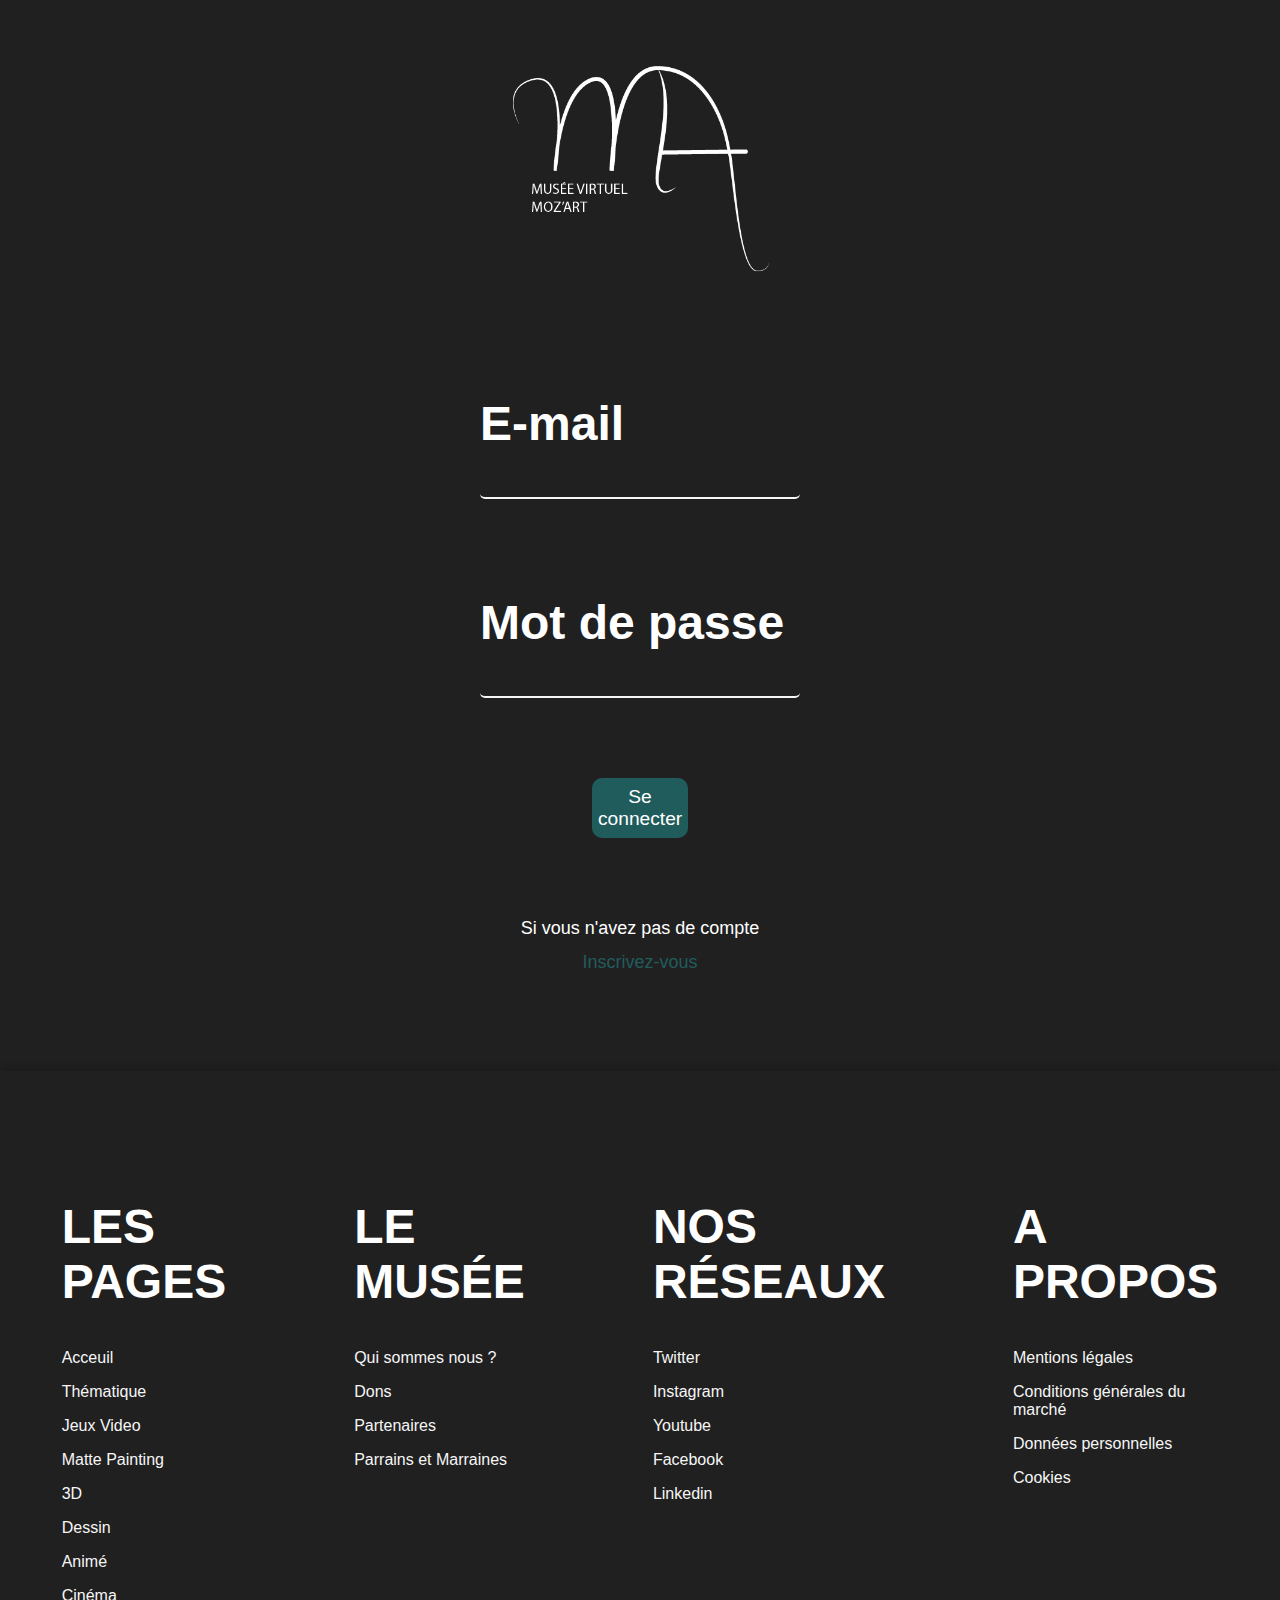
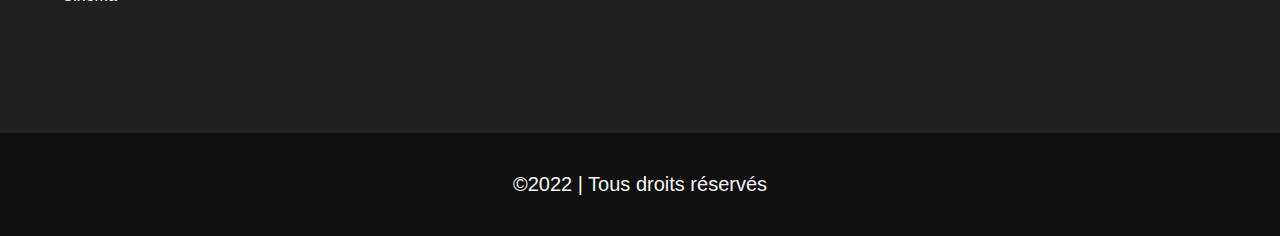
<file: login.html>
<!DOCTYPE html>
<html lang="fr">
  <head>
    <meta charset="UTF-8" />
    <meta http-equiv="X-UA-Compatible" content="IE=edge" />
    <meta name="viewport" content="width=device-width, initial-scale=1.0" />
    <link rel="stylesheet" href="css/style.css" />
    <link
      href="//db.onlinewebfonts.com/c/da63a43c94671aa80bd4a28cf6bff32c?family=Founders+Grotesque+Regular"
      rel="stylesheet"
      type="text/css"
    />
    <title>login</title>
  </head>

  <header class="header2">
    <a href="#"><img src="images/Logo Png.png" alt="LogoPNG" /></a>
  </header>

  <body>
    <section id="contain2">
      <div class="email">
        <h3>E-mail</h3>
        <input type="text" />
      </div>
      <div class="password">
        <h3>Mot de passe</h3>
        <input type="text" />
      </div>
      <div class="button">
        <button>Se connecter</button>
      </div>
      <div class="reg">
        <span>Si vous n'avez pas de compte</span>
        <a href="#">Inscrivez-vous</a>
      </div>
    </section>
  </body>

  <footer>
    <div class="container">
      <div class="pages">
        <h1>Les Pages</h1>
        <a href="#">Acceuil</a>
        <a href="#">Thématique</a>
        <a href="#">Jeux Video</a>
        <a href="#">Matte Painting</a>
        <a href="#">3D</a>
        <a href="#">Dessin</a>
        <a href="#">Animé</a>
        <a href="#">Cinéma</a>
      </div>
      <div class="musee">
        <h1>Le Musée</h1>
        <a href="#">Qui sommes nous ?</a>
        <a href="#">Dons</a>
        <a href="#">Partenaires</a>
        <a href="#">Parrains et Marraines</a>
      </div>
      <div class="reseaux">
        <h1>Nos réseaux</h1>
        <a href="#">Twitter</a>
        <a href="#">Instagram</a>
        <a href="#">Youtube</a>
        <a href="#">Facebook</a>
        <a href="#">Linkedin</a>
      </div>
      <div class="propos">
        <h1>A propos</h1>
        <a href="#">Mentions légales</a>
        <a href="#">Conditions générales du marché</a>
        <a href="#">Données personnelles</a>
        <a href="#">Cookies</a>
      </div>
    </div>
    <div class="copyright">
      <span>©2022 | Tous droits réservés </span>
    </div>
  </footer>
</html>
</file>
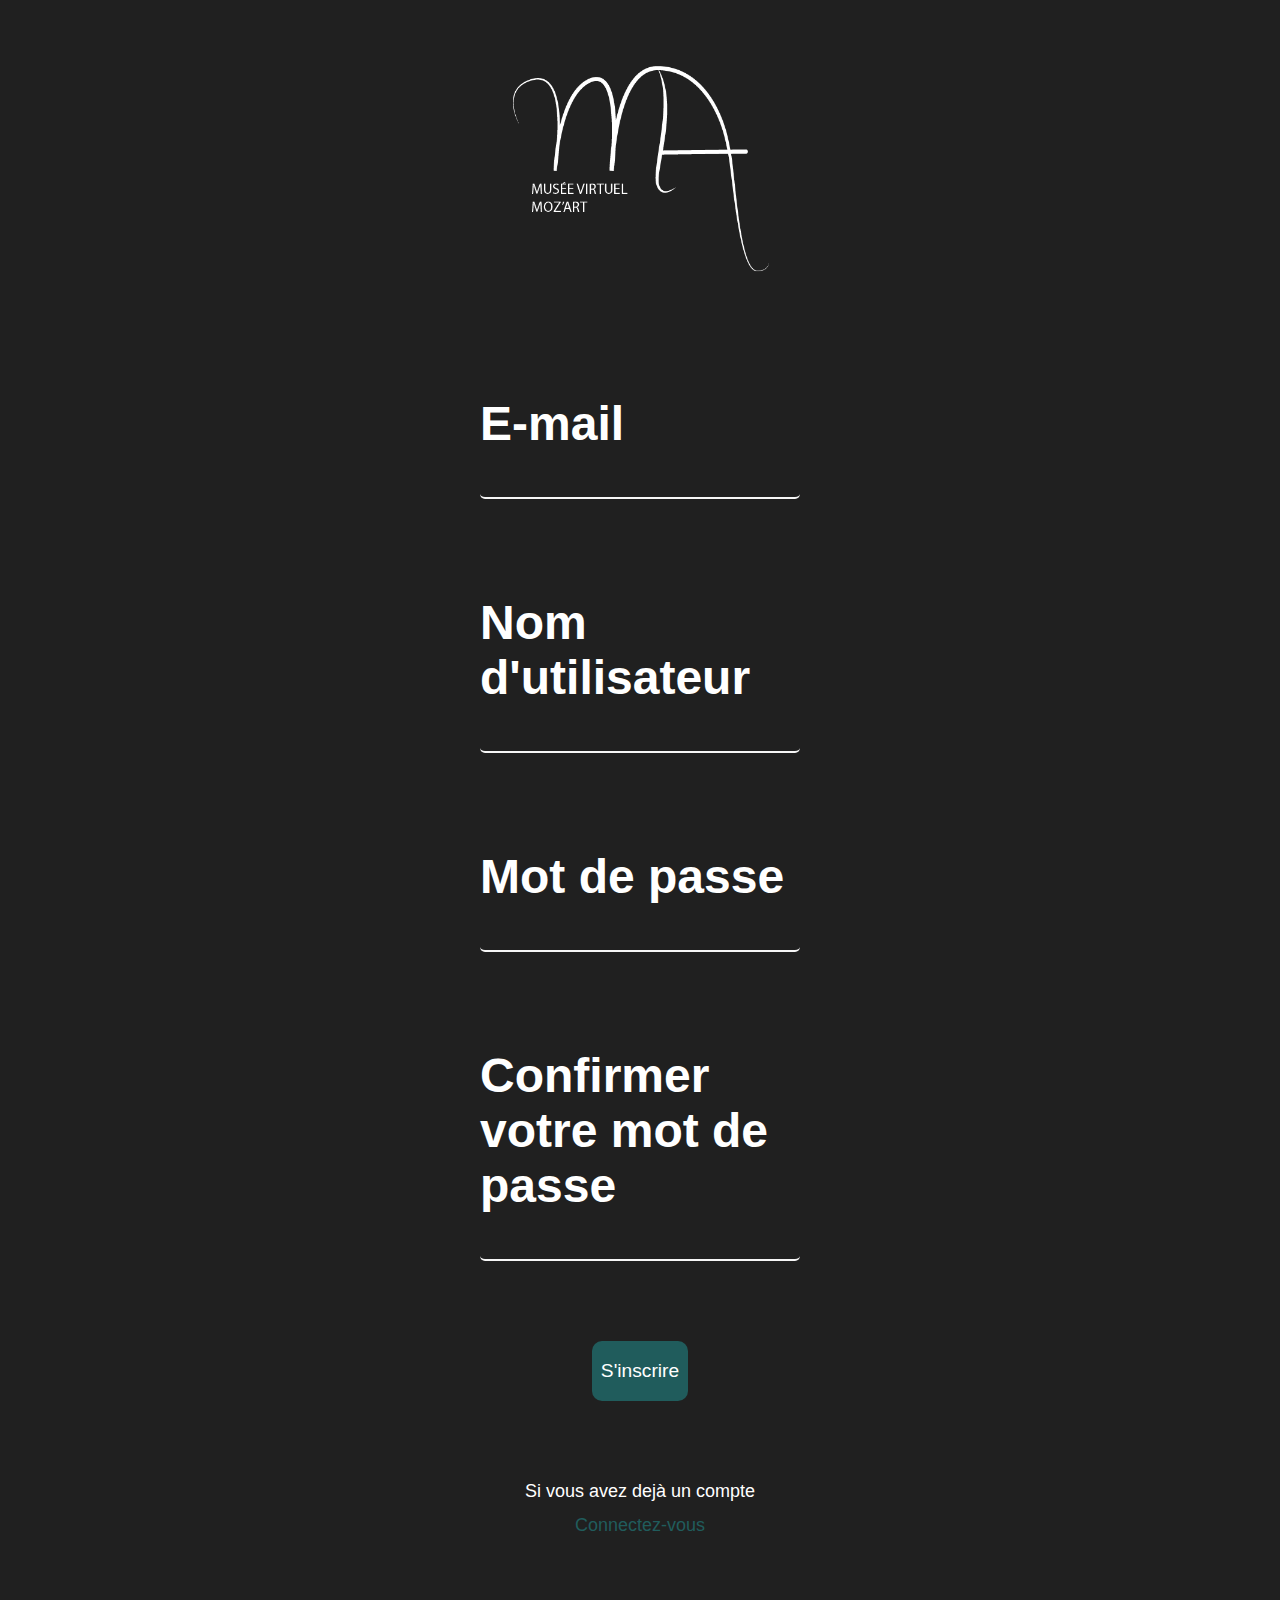
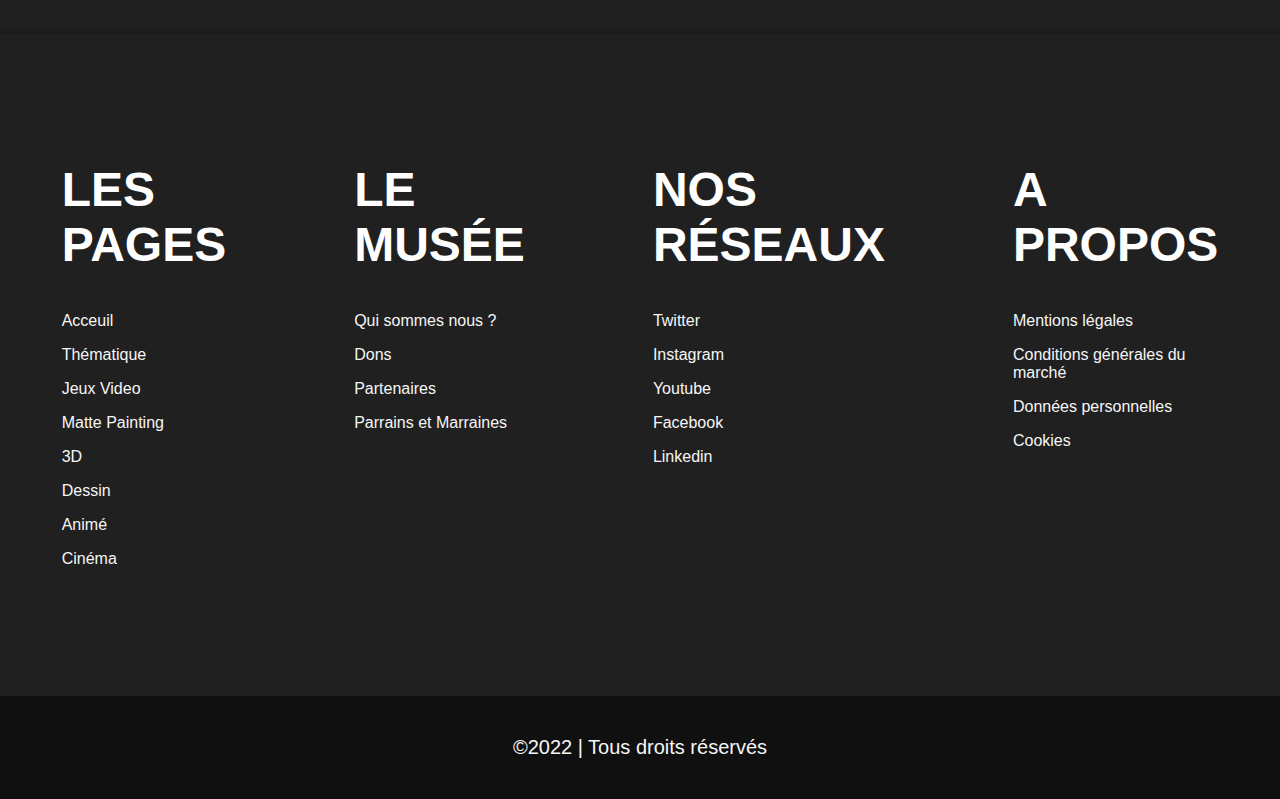
<file: register.html>
<!DOCTYPE html>
<html lang="fr">
  <head>
    <meta charset="UTF-8" />
    <meta http-equiv="X-UA-Compatible" content="IE=edge" />
    <meta name="viewport" content="width=device-width, initial-scale=1.0" />
    <link rel="stylesheet" href="css/style.css" />
    <link href="//db.onlinewebfonts.com/c/da63a43c94671aa80bd4a28cf6bff32c?family=Founders+Grotesque+Regular" rel="stylesheet" type="text/css"/>
    <title>Register</title>
  </head>

  <header class="header2">
    <a href="#"><img src="images/Logo Png.png" alt="LogoPNG" /></a>
  </header>

  <body>
    <section id="contain2">
      <div class="email">
        <h3>E-mail</h3>
        <input type="text" />
      </div>
      <div class="user">
        <h3>Nom d'utilisateur</h3>
        <input type="text" />
      </div>
      <div class="password">
        <h3>Mot de passe</h3>
        <input type="text" />
      </div>
      <div class="checkpassword">
        <h3>Confirmer votre mot de passe</h3>
        <input type="text" />
      </div>
      <div class="button">
        <button>S'inscrire</button>
      </div>
      <div class="log">
        <span>Si vous avez dejà un compte</span>
        <a href="#">Connectez-vous</a>
      </div>
    </section>
  </body>

  <footer>
    <div class="container">
      <div class="pages">
        <h1>Les Pages</h1>
        <a href="#">Acceuil</a>
        <a href="#">Thématique</a>
        <a href="#">Jeux Video</a>
        <a href="#">Matte Painting</a>
        <a href="#">3D</a>
        <a href="#">Dessin</a>
        <a href="#">Animé</a>
        <a href="#">Cinéma</a>
      </div>
      <div class="musee">
        <h1>Le Musée</h1>
        <a href="#">Qui sommes nous ?</a>
        <a href="#">Dons</a>
        <a href="#">Partenaires</a>
        <a href="#">Parrains et Marraines</a>
      </div>
      <div class="reseaux">
        <h1>Nos réseaux</h1>
        <a href="#">Twitter</a>
        <a href="#">Instagram</a>
        <a href="#">Youtube</a>
        <a href="#">Facebook</a>
        <a href="#">Linkedin</a>
      </div>
      <div class="propos">
        <h1>A propos</h1>
        <a href="#">Mentions légales</a>
        <a href="#">Conditions générales du marché</a>
        <a href="#">Données personnelles</a>
        <a href="#">Cookies</a>
      </div>
    </div>
    <div class="copyright">
      <span>©2022 | Tous droits réservés </span>
    </div>
  </footer>
</html>
</file>
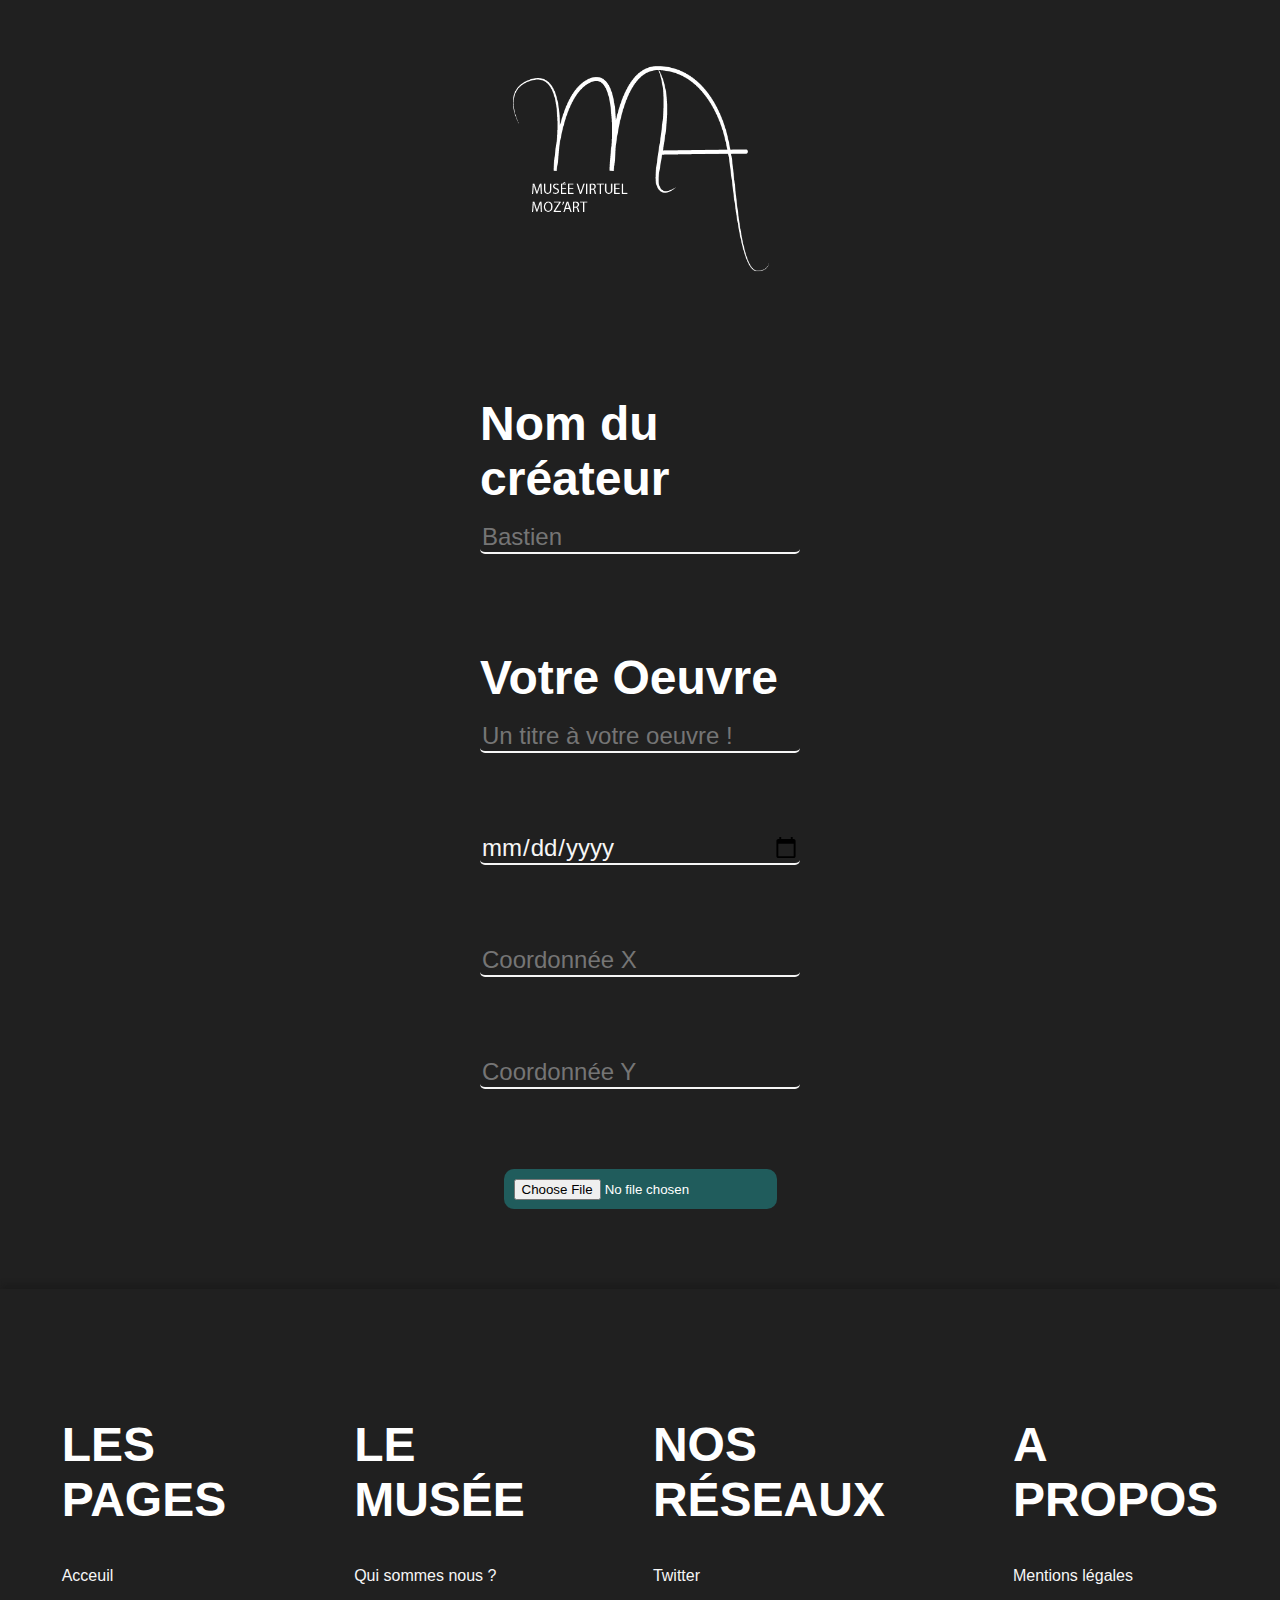
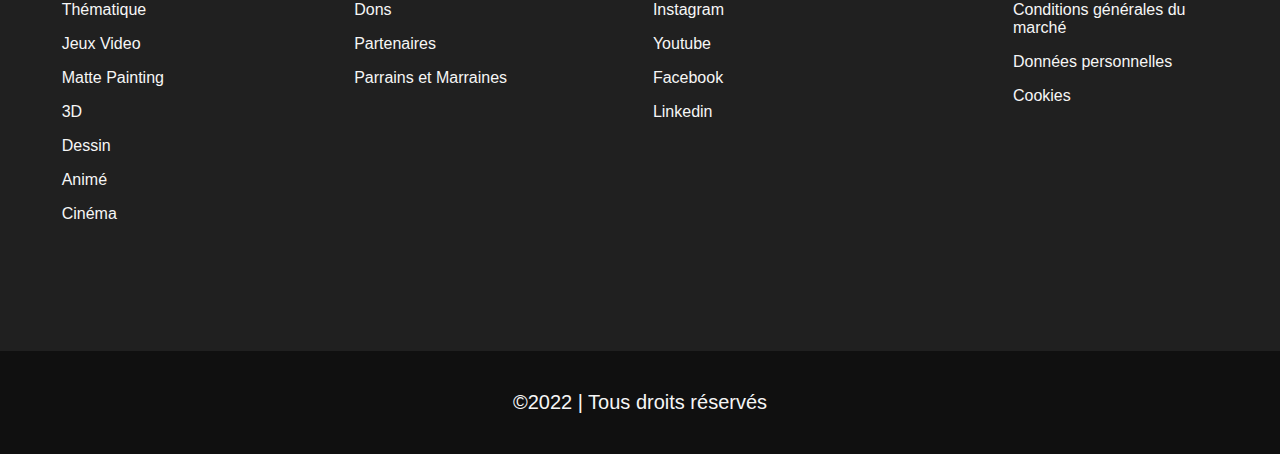
<file: registeroeuvre.html>
<!DOCTYPE html>
<html lang="fr">
  <head>
    <meta charset="UTF-8" />
    <meta http-equiv="X-UA-Compatible" content="IE=edge" />
    <meta name="viewport" content="width=device-width, initial-scale=1.0" />
    <link rel="stylesheet" href="css/style.css" />
    <link
      href="//db.onlinewebfonts.com/c/da63a43c94671aa80bd4a28cf6bff32c?family=Founders+Grotesque+Regular"
      rel="stylesheet"
      type="text/css"
    />
    <title>Enregistrer une Oeuvre</title>
  </head>

  <header class="header2">
    <a href="#"><img src="images/Logo Png.png" alt="LogoPNG" /></a>
  </header>

  <body>
    <section id="contain2">
      <div class="creator">
        <h3>Nom du créateur</h3>
        <input type="text" placeholder="Bastien"/>
      </div>
      <div class="desc">
        <h3 class="title">Votre Oeuvre</h3>
        <input type="text" placeholder="Un titre à votre oeuvre ! "/>
      </div>
      <div class="desc">
        <input type="date" name="date" required>
      </div>
      <div class="desc">
        <input type="number" name="coord_x" required placeholder="Coordonnée X">
      </div>
      <div class="desc">
        <input type="number" name="coord_y" required placeholder="Coordonnée Y">
      </div>
      <div class="upload">
        <div class="but">
          <input class="insere" type="file" />
        </div>
      </div>
    </section>
  </body>
<!-- -->
  <footer>
    <div class="container">
      <div class="pages">
        <h1>Les Pages</h1>
        <a href="#">Acceuil</a>
        <a href="#">Thématique</a>
        <a href="#">Jeux Video</a>
        <a href="#">Matte Painting</a>
        <a href="#">3D</a>
        <a href="#">Dessin</a>
        <a href="#">Animé</a>
        <a href="#">Cinéma</a>
      </div>
      <div class="musee">
        <h1>Le Musée</h1>
        <a href="#">Qui sommes nous ?</a>
        <a href="#">Dons</a>
        <a href="#">Partenaires</a>
        <a href="#">Parrains et Marraines</a>
      </div>
      <div class="reseaux">
        <h1>Nos réseaux</h1>
        <a href="#">Twitter</a>
        <a href="#">Instagram</a>
        <a href="#">Youtube</a>
        <a href="#">Facebook</a>
        <a href="#">Linkedin</a>
      </div>
      <div class="propos">
        <h1>A propos</h1>
        <a href="#">Mentions légales</a>
        <a href="#">Conditions générales du marché</a>
        <a href="#">Données personnelles</a>
        <a href="#">Cookies</a>
      </div>
    </div>
    <div class="copyright">
      <span>©2022 | Tous droits réservés </span>
    </div>
  </footer>
</html>
</file>
<file: css/style.css>
* {
  box-sizing: border-box;
  margin: 0 0;
  font-family: "Founders Grotesque Regular", sans-serif;
}

.header1 {
  background-color: #202020;
  height: 100px;
  width: 100%;
  display: flex;
  align-items: center;
  justify-content: space-between;
  padding-inline: 6em;
  position: fixed;
  z-index: 2;
}
.header1 a {
  height: 100%;
}
.header1 img {
  height: 100%;
}
.header1 .icone {
  display: flex;
  gap: 5em;
}
.header1 i {
  color: #F6F6F6;
  font-size: 30px;
  transition: 1s;
}
.header1 i:hover {
  color: gray;
}

h2 {
  font-size: 3rem;
  text-transform: uppercase;
  padding-bottom: 1em;
  font-family: "Founders Grotesque Regular", sans-serif;
  font-weight: 700;
}

#presentation {
  background-color: #D6D6D6;
  padding-top: 15em;
  display: flex;
  flex-direction: column;
}
#presentation .muse {
  display: flex;
  gap: 5em;
  color: black;
  padding-bottom: 5em;
  padding-inline: 10em;
}
#presentation .muse p {
  font-size: 1.2rem;
}
#presentation .muse img {
  height: 50%;
}

.article {
  background-color: #ededed;
  color: black;
  padding-inline: 10em;
  padding-bottom: 15em;
  padding-top: 5em;
}

.article h2 {
  font-size: 52px;
  text-transform: uppercase;
  padding-bottom: 3em;
  font-family: "Founders Grotesque Regular", sans-serif;
  font-weight: 700;
}

.contain {
  margin: 0 auto;
  width: 250px;
  height: 200px;
  position: relative;
  perspective: 1000px;
}

.gallery_container {
  position: relative;
}

.carousel {
  height: 100%;
  width: 100%;
  position: absolute;
  transform-style: preserve-3d;
  transition: transform 1s;
  z-index: 0;
}

.item {
  display: block;
  position: absolute;
  background: #000;
  width: 250px;
  height: 200px;
  line-height: 200px;
  font-size: 5em;
  text-align: center;
  color: #fff;
  opacity: 0.95;
  border-radius: 10px;
}
.item a img {
  width: 200px;
  height: 200px;
}

.a {
  transform: rotateY(0deg) translateZ(250px);
  background: #ed1c24;
}

.b {
  transform: rotateY(60deg) translateZ(250px);
  background: #0072bc;
}

.c {
  transform: rotateY(120deg) translateZ(250px);
  background: #39b54a;
}

.d {
  transform: rotateY(180deg) translateZ(250px);
  background: #f26522;
}

.e {
  transform: rotateY(240deg) translateZ(250px);
  background: #630460;
}

.f {
  transform: rotateY(300deg) translateZ(250px);
  background: #8c6239;
}

#next, #prev {
  color: rgb(37, 37, 37);
  display: flex;
  justify-content: space-between;
  position: absolute;
  padding: 1em 2em;
  cursor: pointer;
  font-size: 60px;
  transition: box-shadow 0.1s, top 0.1s;
  top: 50%;
  transform: translateY(-50%);
}

#next:hover, #prev:hover {
  color: #000;
}

#next {
  right: 0;
}

#prev {
  left: 0;
}

.media {
  background-color: #F6F6F6;
  padding-inline: 10em;
  display: flex;
  flex-direction: column;
  gap: 2em;
  padding-block: 7em;
  padding-bottom: 5em;
}
.media p {
  font-size: 1.2rem;
}
.media video {
  background-color: #202020;
  height: 100%;
  width: auto;
}
.media .txt {
  display: flex;
  flex-direction: column;
}

footer {
  position: absolute;
  background: #202020;
  color: #F6F6F6;
  width: 100%;
  text-decoration: none;
  display: flex;
  justify-content: center;
  flex-direction: column;
  box-shadow: 1px -4px 5px rgba(26, 26, 26, 0.67);
}
footer .container {
  display: flex;
  color: white;
  text-decoration: none;
  gap: 8em;
  padding-inline: 15em;
  padding-block: 8em;
  justify-content: center;
}
footer :where(.pages, .musee, .reseaux, .propos) {
  display: flex;
  flex-direction: column;
  gap: 1em;
}
footer h1 {
  font-size: 3rem;
  text-transform: uppercase;
  padding-bottom: 0.5em;
}
footer a {
  color: #F6F6F6;
  text-decoration: none;
  transition: 1s;
  font-size: 16px;
}
footer a:hover {
  color: #D6D6D6;
}
footer .copyright {
  display: flex;
  font-size: 20px;
  color: #F6F6F6;
  background-color: rgba(0, 0, 0, 0.475);
  align-items: center;
  justify-content: center;
  padding: 2em;
}

.header2 {
  height: 300px;
  display: flex;
  align-items: center;
  justify-content: center;
  background-color: #202020;
}
.header2 img {
  height: 100%;
}
.header2 a {
  height: 100%;
}

#contain2 {
  background: #202020;
  padding-inline: 30em;
  padding-block: 5em;
  display: flex;
  flex-direction: column;
  gap: 5em;
}
#contain2 h3 {
  color: white;
  font-size: 3rem;
  padding-block: 1rem;
}
#contain2 input:not(.insere) {
  color: #F6F6F6;
  background-color: transparent;
  width: 100%;
  border-bottom: 2px solid #F6F6F6;
  border-radius: 5px;
  font-size: 24px;
  outline: none;
  border-inline: none;
  border-top: none;
}
#contain2 .button {
  display: flex;
  align-items: center;
  justify-content: center;
}
#contain2 button {
  font-size: 1.2rem;
  color: white;
  width: 30%;
  height: 60px;
  background-color: rgb(32, 92, 92);
  border: 0;
  border-radius: 10px;
  transition: 0.5s;
}
#contain2 button:hover {
  background-color: white;
  color: #202020;
}

.reg {
  font-size: 18px;
  display: flex;
  flex-direction: column;
  align-items: center;
  justify-content: center;
  gap: 0.7em;
  padding-bottom: 1em;
}
.reg span {
  color: white;
}
.reg a {
  text-decoration: none;
  color: rgb(32, 92, 92);
  transition: 0.5s;
}
.reg a:hover {
  color: white;
}

.log {
  font-size: 18px;
  display: flex;
  flex-direction: column;
  align-items: center;
  justify-content: center;
  gap: 0.7em;
  padding-bottom: 1em;
}
.log span {
  color: white;
}
.log a {
  text-decoration: none;
  color: rgb(32, 92, 92);
  transition: 0.5s;
}

.log a:hover {
  color: white;
}

.upload {
  color: white;
}

.upload .but {
  display: flex;
  align-items: center;
  justify-content: center;
}

.upload input {
  display: flex;
  align-items: center;
  justify-content: center;
  background-color: rgb(32, 92, 92);
  border: 0;
  height: 40px;
  padding: 10px;
  border-radius: 10px;
}

.salle__oeuvres {
  padding-top: 1rem;
  display: flex;
  flex-wrap: wrap;
  justify-content: center;
  gap: 5rem;
}
.salle__oeuvres .oeuvre {
  display: flex;
  flex-direction: column;
  font-family: "Founders Grotesque Regular", sans-serif;
  padding: 1rem;
}
.salle__oeuvres .oeuvre a {
  text-decoration: none;
  display: flex;
  flex-direction: column;
  justify-content: center;
  align-items: center;
}
.salle__oeuvres .oeuvre h2 {
  padding-bottom: 0;
  text-decoration: none;
  color: #202020;
  font-size: 2rem;
}
.salle__oeuvres .oeuvre div {
  display: flex;
  justify-content: center;
  padding-inline: 2rem;
  font-size: 3rem;
}
.salle__oeuvres .oeuvre div a {
  padding-inline: 2rem;
  color: #329292;
}

.description {
  background-color: #F6F6F6;
  padding-inline: 10em;
  display: flex;
  gap: 2em;
  padding-block: 7em;
  padding-bottom: 5em;
}
.description p {
  font-size: 1.2rem;
}
.description video {
  background-color: #202020;
  height: 500px;
  width: 500px;
}
.description .txt {
  display: flex;
  flex-direction: column;
}

#cont {
  font-family: "Founders Grotesque Regular", sans-serif;
  padding-top: 12em;
  background-color: #202020;
  color: white;
  display: flex;
  flex-direction: column;
  align-items: center;
  gap: 2em;
}
#cont .contai {
  display: flex;
  align-items: center;
  justify-content: space-between;
  padding-inline: 15em;
}
#cont .contai .oeuvre img {
  object-fit: contain;
  height: 100%;
}
#cont .contai .nom h3 {
  color: white;
  font-size: 42px;
  padding-bottom: 1.5em;
}
#cont .contai h4 {
  color: white;
  font-size: 38px;
}
#cont .formulaire form {
  display: flex;
  flex-direction: column;
  align-items: center;
  gap: 5em;
  padding-bottom: 5em;
}
#cont .formulaire form .comment input {
  margin-block: 1rem;
}
#cont .formulaire button {
  font-size: 18px;
  color: white;
  width: 100%;
  height: 60px;
  padding: 0.5em;
  background-color: rgb(32, 92, 92);
  border: 0;
  border-radius: 10px;
  transition: 0.5s;
}

.formulaire button:hover {
  background-color: white;
  color: #202020;
}

.allCom {
  width: 40%;
  margin-block: 1rem;
}
.allCom .commentaire {
  border-bottom: #D6D6D6 1px solid;
  padding: 1rem;
}
.allCom .commentaire .user h3 {
  padding-bottom: 1rem;
  color: red;
}

#cont input {
  color: white;
  background-color: transparent;
  width: 100%;
  border-bottom: 2px solid white;
  border-radius: 5px;
  font-size: 24px;
  outline: none;
  border-right: none;
}

.right {
  width: 45%;
}

.left {
  padding-left: 1.2rem;
  width: 30%;
  display: flex;
  flex-direction: column;
  gap: 2em;
}

.desc span {
  font-size: 28px;
}

.desc p {
  font-size: 16px;
}

.like {
  display: flex;
  align-items: center;
  justify-content: space-between;
  width: 30%;
  color: white;
  font-size: 18px;
}

.like i {
  font-size: 30px;
  color: #F6F6F6;
}

.like i:hover {
  color: gray;
}

.error {
  display: flex;
  flex-direction: column;
  justify-content: center;
  align-items: center;
  background: #202020;
  color: #F6F6F6;
}
.error div {
  display: flex;
  align-items: center;
  flex-direction: column;
}
.error div a {
  font-family: "Founders Grotesque Regular", sans-serif;
  font-size: 2rem;
  background: #F6F6F6;
  border-radius: 10px;
  padding: 1rem;
  color: #202020;
  transition: 0.2s;
  text-decoration: none;
}
.error div a:hover {
  transform: scale(0.9);
}
.error div img {
  position: absolute;
  height: 50%;
  bottom: 0;
}
.error h1 {
  font-size: 5rem;
}

.userPage {
  background: #202020;
  color: #F6F6F6;
  display: flex;
  justify-content: center;
  align-items: center;
  flex-direction: column;
  padding: 3rem;
  box-shadow: 0 17px 13px 0 #f6f6f6;
}
.userPage .user-information {
  display: flex;
  flex-direction: column;
  width: 350px;
}
.userPage .user-information-image img {
  width: 300px;
  height: 300px;
  border-radius: 50%;
}
.userPage .user-information-info h1 {
  font-size: 5rem;
}
.userPage .user-information-info .info div {
  display: flex;
  justify-content: space-between;
}
.userPage .user-information-info .info div p {
  color: red;
}
.userPage .userLike h2 {
  padding-top: 3rem;
  padding-bottom: 0;
}
.userPage .userLike .salle__oeuvres {
  gap: 1rem;
}

.about {
  padding-top: 15em;
  padding-inline: 10em;
  background-color: #202020;
}
.about h5 {
  font-size: 42px;
  color: white;
  padding-bottom: 1em;
}
.about p {
  color: white;
  padding-bottom: 5em;
  font-size: 20px;
  line-height: 40px;
}
.about span {
  font-size: 24px;
}

/*# sourceMappingURL=style.css.map */
</file>
